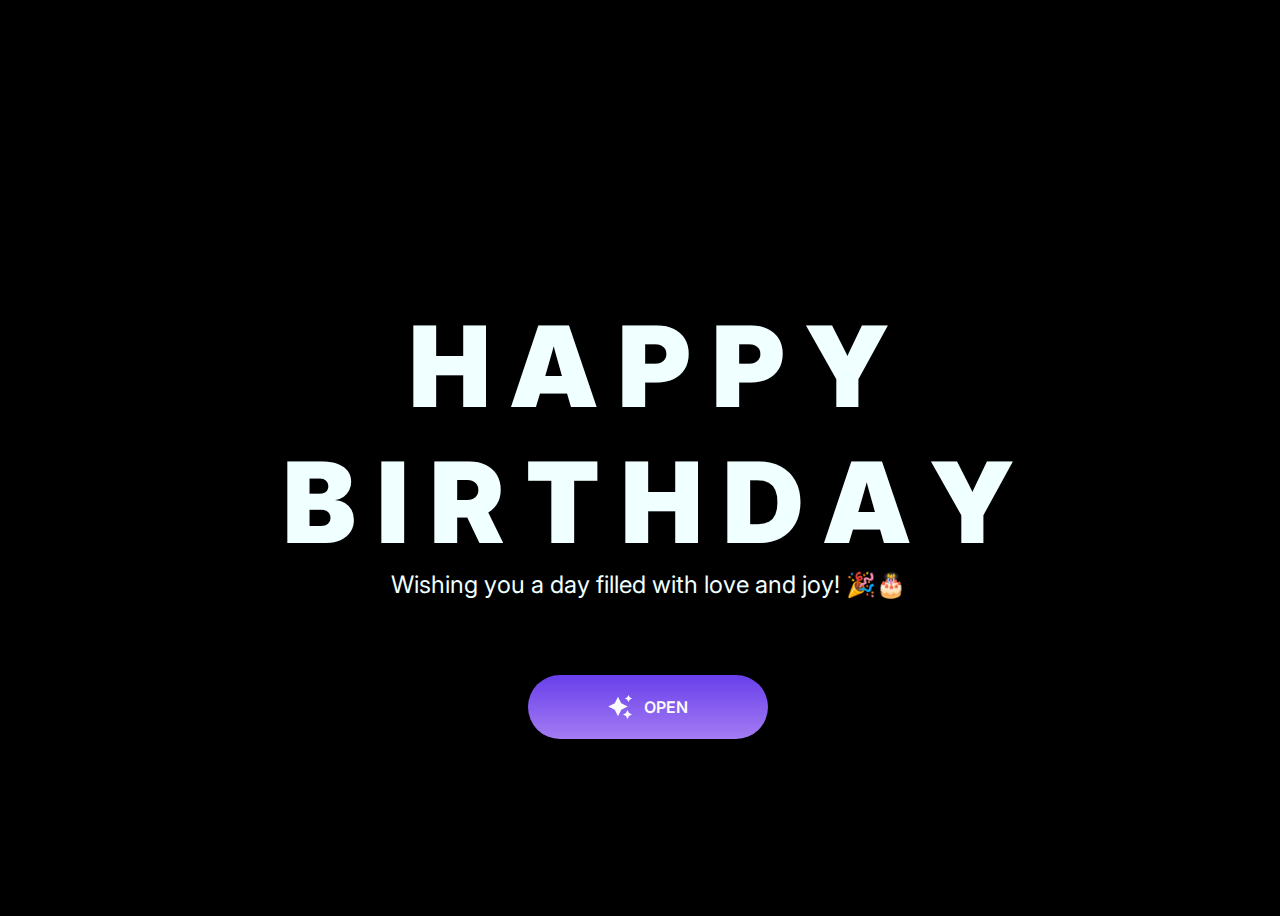
<file: index.html>
<!DOCTYPE html>
<html lang="en">

<head>
    <meta charset="UTF-8">
    <meta http-equiv="X-UA-Compatible" content="IE=edge">
    <meta name="viewport" content="width=device-width, initial-scale=1.0">
    <meta name="title" content="HAPPY BIRTHDAY v3 | Aoudumber Bade">
    <meta name="github" content="https://github.com/Aoudumber-Bade">
    <title>HAPPY BIRTHDAY v3 | Aoudumber Bade</title>
    <link rel="stylesheet" href="style.css">
    <link rel="icon" href="img/flowers.png" type="image/x-icon">

</head>

<body style="display: flex; justify-content: center; align-items: center; height: 100vh;">
    <div class="greetings">
        <span>H</span>
        <span>A</span>
        <span>P</span>
        <span>P</span>
        <span>Y</span>
    </div>
    <div class="greetings">
        <span>B</span>
        <span>I</span>
        <span>R</span>
        <span>T</span>
        <span>H</span>
        <span>D</span>
        <span>A</span>
        <span>Y</span>
    </div>
    <div style="text-align: center;" class="description">
        <span>Wishing you a day filled with love and joy! 🎉🎂</span>
    </div>
     <!-- Button -->
  <div style="position: absolute; top: 75vh; width: 100%; display: flex; justify-content: center;">
    <a href="./heartcaputre.html" class="btn">
      <svg height="24" width="24" fill="#FFFFFF" viewBox="0 0 24 24" data-name="Layer 1" id="Layer_1" class="sparkle">
        <path
          d="M10,21.236,6.755,14.745.264,11.5,6.755,8.255,10,1.764l3.245,6.491L19.736,11.5l-6.491,3.245ZM18,21l1.5,3L21,21l3-1.5L21,18l-1.5-3L18,18l-3,1.5ZM19.333,4.667,20.5,7l1.167-2.333L24,3.5,21.667,2.333,20.5,0,19.333,2.333,17,3.5Z">
        </path>
      </svg>

      <span class="text">OPEN</span>
    </a>
  </div>

    <!-- Credits -->
    
</body>

</html>
</file>
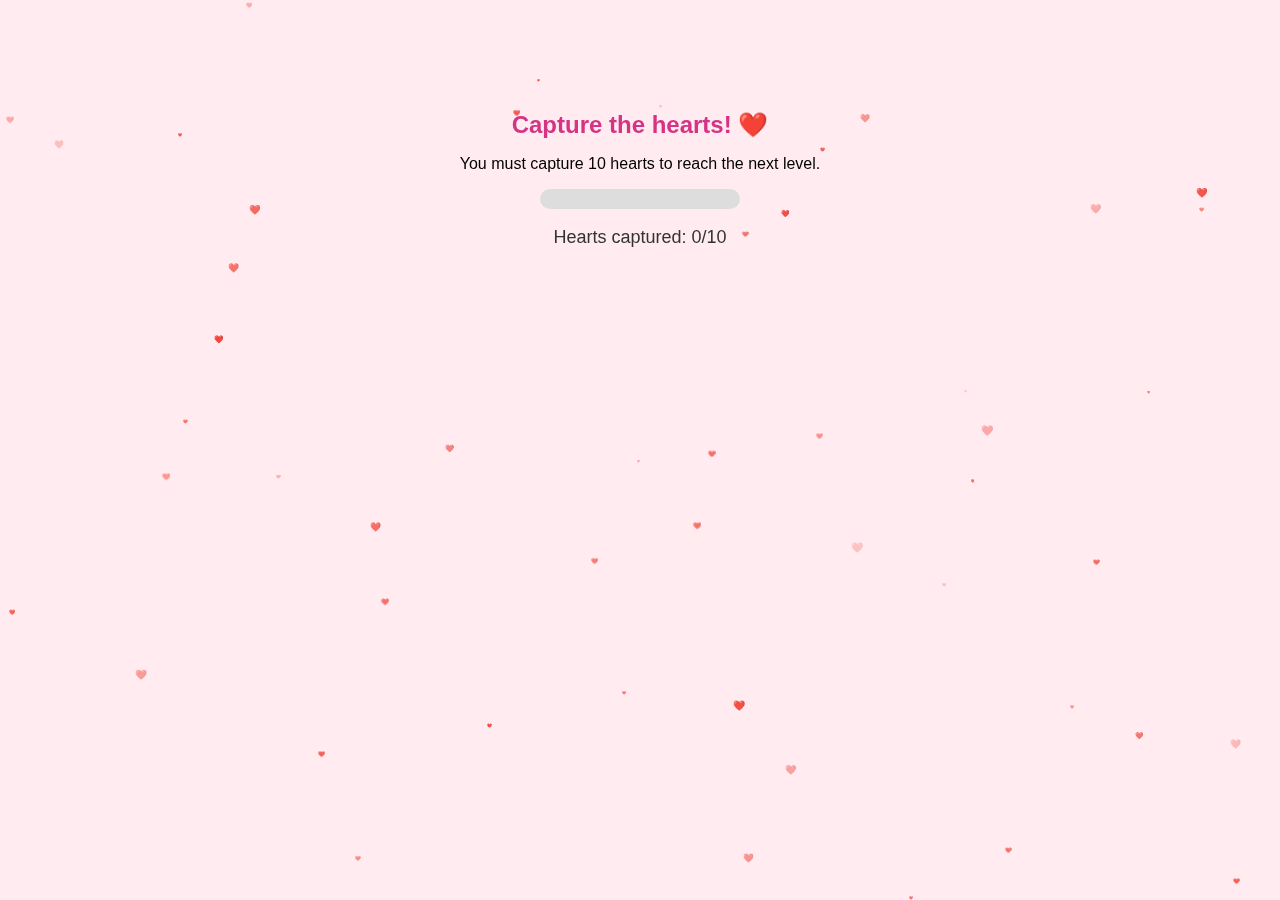
<file: heartcaputre.html>
<!DOCTYPE html>
<html lang="en">

<head>
    <meta charset="UTF-8">
    <meta name="viewport" content="width=device-width, initial-scale=1.0">
    <meta name="title" content="HAPPY BIRTHDAY v3 | Aoudumber Bade">
    <meta name="github" content="https://github.com/Aoudumber-Bade">
    <title>HAPPY BIRTHDAY v3 | Aoudumber Bade</title>
    <link rel="stylesheet" href="style2.css">
</head>

<body>
    <!-- <audio id="musica" src="sound/Kurt-La_Mujer_Perfecta.mp3" loop></audio> -->
    <div class="container">
        <h1>Capture the hearts! ❤️</h1>
        <p>You must capture 10 hearts to reach the next level.</p>

        <div class="progress-bar">
            <div class="progress"></div>
        </div>

        <p class="counter">Hearts captured: <span id="score">0</span>/10</p>

        <div id="game-area"></div>
    </div>

    <canvas id="particles"></canvas>

    <script src="script2.js"></script>
    <script>

    </script>
</body>

</html>
</file>
<file: style.css>
@import url('https://fonts.googleapis.com/css2?family=Poppins:ital,wght@0,500;1,900&display=swap');
@import url('https://fonts.googleapis.com/css2?family=Amita:wght@400;700&family=Archivo:ital,wght@0,100..900;1,100..900&family=Bilbo+Swash+Caps&family=Inter:opsz,wght@14..32,500&family=Noto+Serif:ital,wght@0,100..900;1,100..900&family=Pacifico&family=Poppins:ital,wght@0,100;0,200;0,300;0,400;0,500;0,600;0,700;0,800;0,900;1,100;1,200;1,300;1,400;1,500;1,600;1,700;1,800;1,900&family=Tiro+Devanagari+Marathi:ital@0;1&display=swap');

* {
    font-family: "Inter", sans-serif;
}

body {
    color: azure;
    width: 100%;
    height: 82vh;
    display: flex;
    flex-direction: column;
    align-items: center;
    justify-content: center;
    background-color: black;
    /* padding-top: -30; */
}

.botones {
    padding: 9px;
    border-radius: 80px;
    background-color: transparent;
    border: none;
}

.botones a {
    background-color: #3856ff;
    padding: 15px 30px;
    border-radius: 80px;
    -webkit-border-radius: 80px;
    -moz-border-radius: 80px;
    -ms-border-radius: 80px;
    -o-border-radius: 80px;

}

.botones a:focus {
    background-color: rgb(50, 194, 194);
}

.greetings {
    font-size: 7rem;
    font-weight: 900;
}

.greetings>span {
    animation: glow 2.5s ease-in-out infinite;
}

@keyframes glow {

    0%,
    100% {
        color: #fff;
        text-shadow: 0 0 12px #39c6d6, 0 0 50px #39c6d6, 0 0 100px #39c6d6;
    }

    10%,
    90% {
        color: #111;
        text-shadow: none;
    }
}

.greetings>span:nth-child(2) {
    animation-delay: .2s;
}

.greetings>span:nth-child(3) {
    animation-delay: .4s;
}

.greetings>span:nth-child(4) {
    animation-delay: .6s;
}

.greetings>span:nth-child(5) {
    animation-delay: .8s;
}

.greetings>span:nth-child(6) {
    animation-delay: 1s;
}

.greetings>span:nth-child(7) {
    animation-delay: 1s;
}

.greetings>span:nth-child(8) {
    animation-delay: 1s;
}


.description {
    font-size: 1.5rem;
    margin-bottom: 20px;
}

.button a {
    text-decoration: none;
    font-size: 1rem;
    color: #111;
}


.btn {
    border: none;
    width: 15em;
    height: 4em;
    border-radius: 3em;
    display: flex;
    justify-content: center;
    align-items: center;
    gap: 12px;
    background: linear-gradient(0deg, #A47CF3, #683FEA);
    text-decoration: none;
    color: #fff;
    cursor: pointer;
    transition: all 450ms ease-in-out;
}

.sparkle {
    fill: #fbfbfb;
    transition: all 800ms ease;
}

.text {
    font-weight: 600;
    color: #fbfbfb;
    font-size: medium;
}

.btn:hover {
    background: linear-gradient(0deg, #A47CF3, #683FEA);
    box-shadow: inset 0px 1px 0px 0px rgba(255, 255, 255, 0.4),
        inset 0px -4px 0px 0px rgba(0, 0, 0, 0.2),
        0px 0px 0px 4px rgba(255, 255, 255, 0.2),
        0px 0px 180px 0px #9917FF;
    transform: translateY(-2px);
}

.btn:hover .text {
    color: white;
}

.btn:hover .sparkle {
    fill: white;
    transform: scale(1.2);
}


@media screen and (max-width:574px) {
    .greetings {
        display: block;
        font-size: 4rem;
        font-weight: 800;
        text-align: center;
    }

    .description {
        font-size: 2rem;
    }

    .button a {
        font-size: 1rem;
    }
}
</file>
<file: style2.css>
body {
    margin: 0;
    padding: 0;
    display: flex;
    justify-content: center;
    align-items: center;
    height: 100vh;
    background-color: #ffebf0;
    font-family: Arial, sans-serif;
    overflow: hidden;
}

.container {
    text-align: center;
    z-index: 2;
    position: absolute;
}

h1 {
    font-size: 24px;
    color: #d63384;
}

.progress-bar {
    width: 200px;
    height: 20px;
    background-color: #ddd;
    border-radius: 10px;
    overflow: hidden;
    margin: 10px auto;
}

.progress {
    height: 100%;
    width: 0%;
    background-color: #ff4081;
    transition: width 0.3s;
}

.counter {
    font-size: 18px;
    color: #333;
}

#game-area {
    position: relative;
    width: 100vw;
    height: 60vh;
    overflow: hidden;
}

.heart {
    position: absolute;
    font-size: 2rem;
    cursor: pointer;
    animation: fall 6s linear forwards;
}

@keyframes fall {
    from {
        transform: translateY(0);
        opacity: 1;
    }

    to {
        transform: translateY(100vh);
        opacity: 0;
    }
}

/* Fondo de partículas */
canvas {
    position: fixed;
    top: 0;
    left: 0;
    width: 100vw;
    height: 100vh;
    pointer-events: none;
    z-index: 1;
}
</file>
